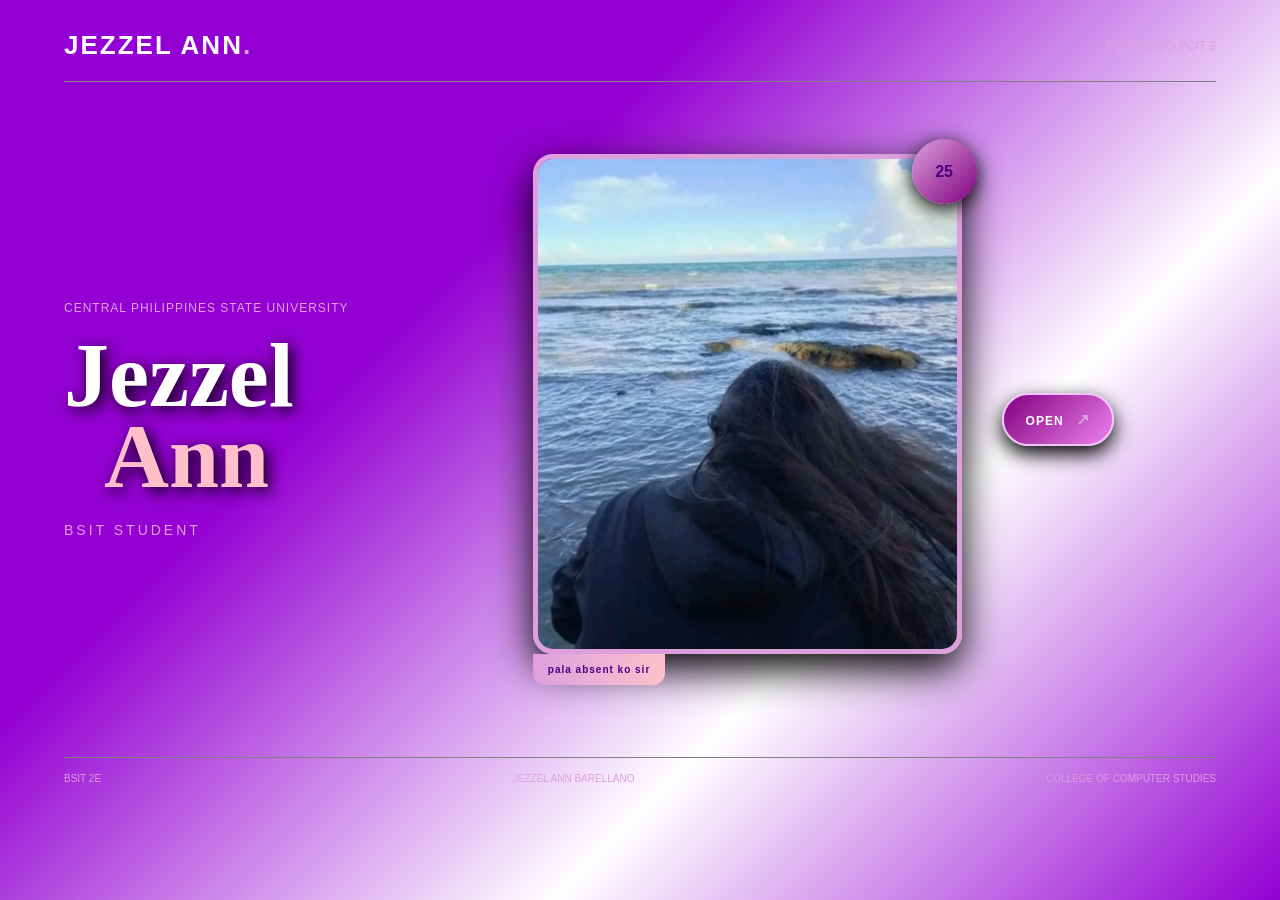
<file: index.html>
<!DOCTYPE html>
<html lang="en">

<head>
    <meta charset="UTF-8">
    <meta name="viewport" content="width=device-width, initial-scale=1.0">

    <title>Jezzel Ann</title>

    <link rel="stylesheet" href="zel.css">
</head>

<body class="cover-page">

    <main class="cover">

        
        <header class="cover-header">

            <div class="cover-logo">
                JEZZEL ANN<span>.</span>
            </div>

            <div class="cover-issue">
                PORTFOLIO PCIT 3
            </div>

        </header>

        <div class="cover-main">

    
            <div class="cover-heading">

                <p class="cover-kicker">
                    CENTRAL PHILIPPINES STATE UNIVERSITY
                </p>

                <h1>
                    Jezzel
                    <span>Ann</span>
                </h1>

                <p class="cover-role">
                    BSIT STUDENT
                </p>

            </div>


            <div class="cover-photo">

                <div class="photo-number">
                    25
                </div>

                <img src="6jk.jpg" alt="Jezzel Ann Barellano">

                <div class="photo-caption">
                    pala absent ko sir
                </div>

            </div>


            <div class="cover-story">

                <a href="home.html" class="open-button">
                    OPEN
                    <span>↗</span>
                </a>

            </div>

        </div>

        <footer class="cover-footer">

            <span>BSIT 2E</span>

            <span>JEZZEL ANN BARELLANO</span>

            <span>COLLEGE OF COMPUTER STUDIES</span>

        </footer>

    </main>

</body>

</html>
</file>
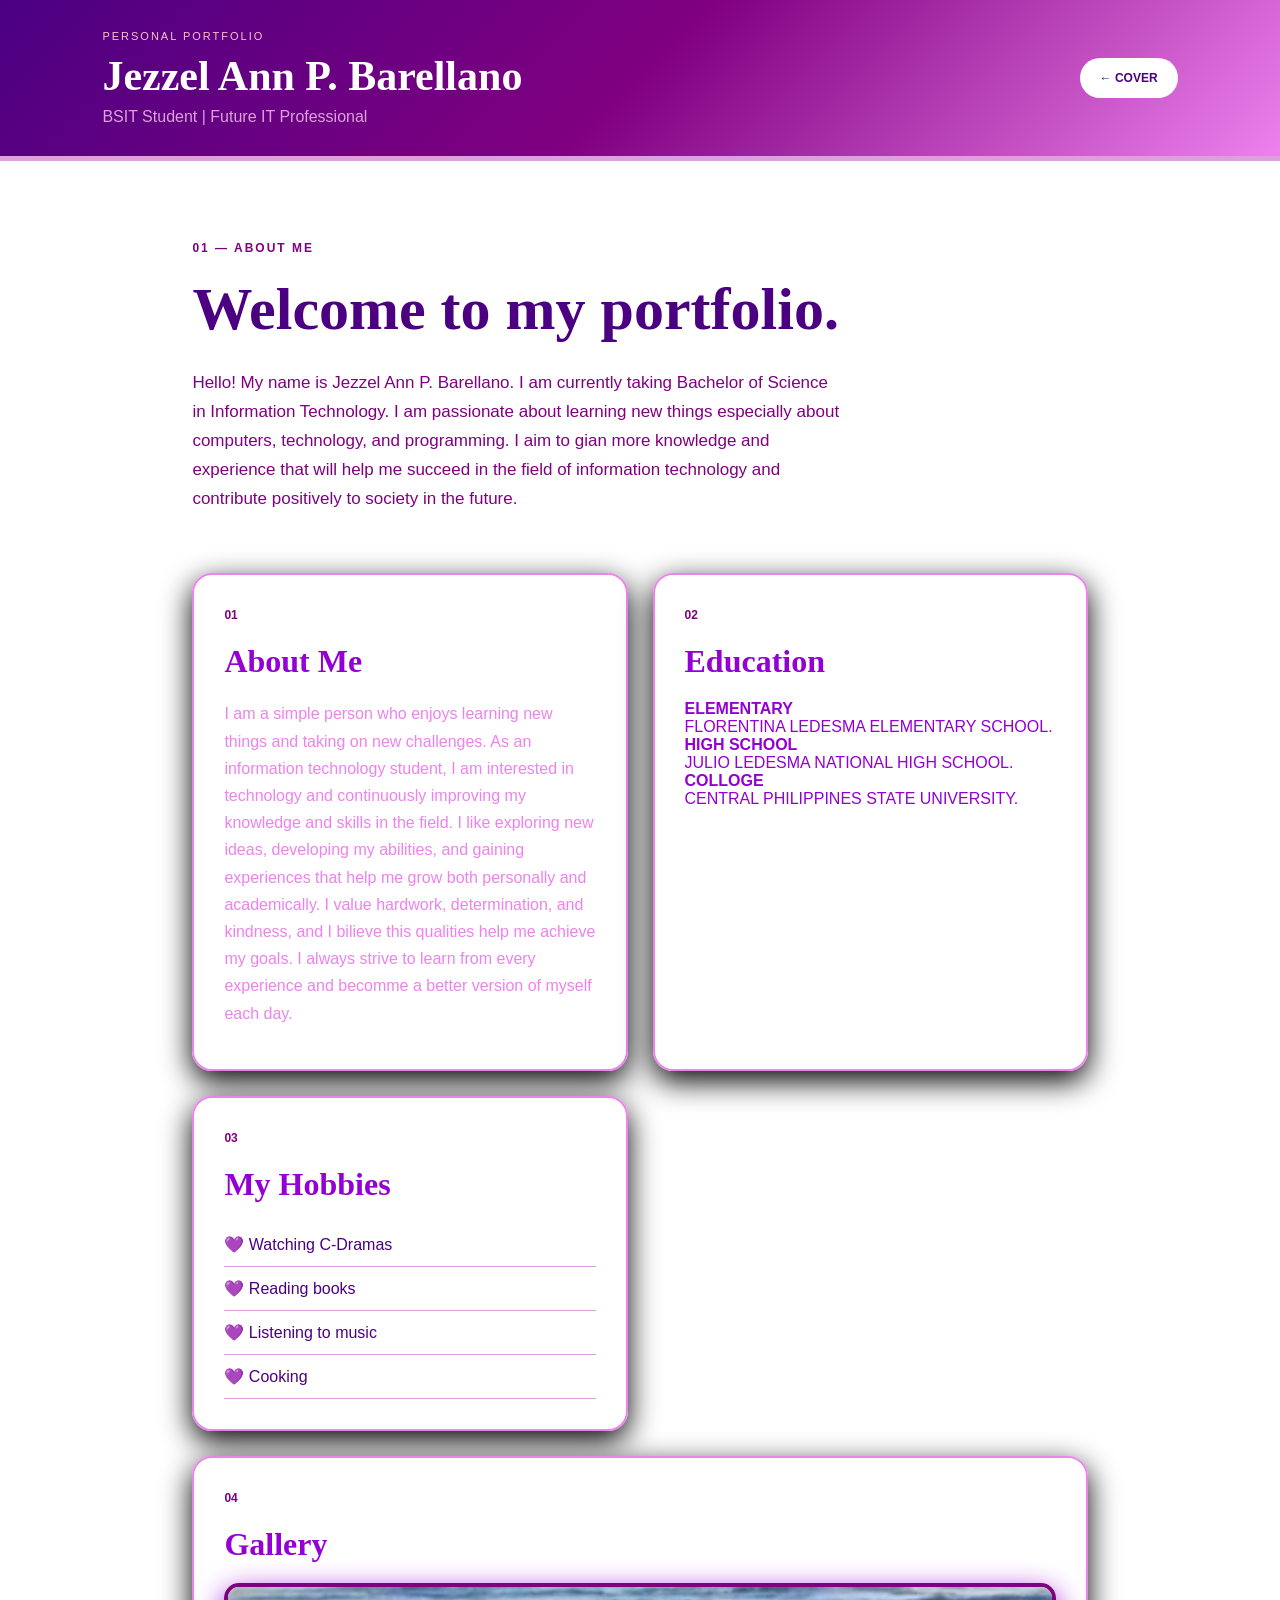
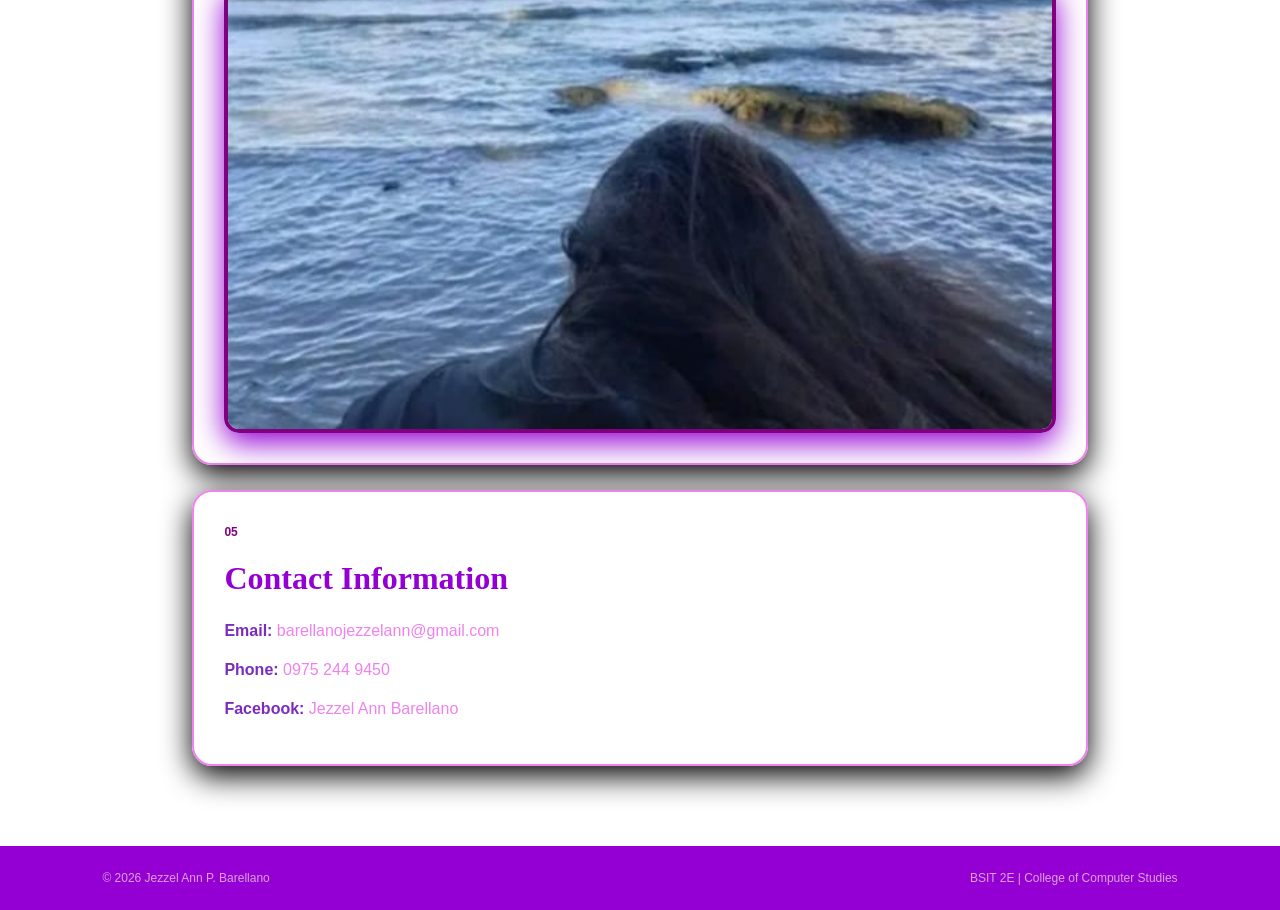
<file: home.html>
<!DOCTYPE html>
<html lang="en">

<head>

    <meta charset="UTF-8">

    <meta name="viewport" content="width=device-width, initial-scale=1.0">

    <title>Jezzel Ann | Home</title>

    <link rel="stylesheet" href="zel.css">

</head>


<body>

    <header class="site-header">

        <div class="header-left">

            <p>PERSONAL PORTFOLIO</p>

            <h1>Jezzel Ann P. Barellano</h1>

            <span>
                BSIT Student | Future IT Professional
            </span>

        </div>


        <a href="index.html" class="back-button">
            ← COVER
        </a>

    </header>


    <main>

        <section class="about">

            <p class="section-title">
                01 — ABOUT ME
            </p>

            <h2>
                Welcome to my portfolio.
            </h2>

            <p class="about-text">

                Hello! My name is Jezzel Ann P. Barellano.
                I am currently taking Bachelor of Science in Information Technology.
                I am passionate about learning new things especially about computers, technology, and programming.
                I aim to gian more knowledge and experience that will help me succeed in the field of information technology
                and contribute positively to society in the future.
                

            </p>

        </section>


        <section class="cards">


            <div class="card">

                <span>01</span>

                <h2>About Me</h2>

                <p>

                    I am a simple person who enjoys learning new things and taking on new challenges. As an information technology student, I am interested in technology
                    and continuously improving my knowledge and skills in the field. I like exploring new ideas, developing my abilities, and gaining experiences that help me grow both personally and academically. 
                    I value hardwork, determination, and kindness, and I bilieve this qualities help me achieve my goals. I always strive to learn from every experience and becomme a better version of myself each day.
                </p>

            </div>

            <div class="card">

                <span>02</span>

                <h2>Education</h2>

                <h4>
                    ELEMENTARY 
                </h4>
                <div class="box">
                   FLORENTINA LEDESMA ELEMENTARY SCHOOL.
                </div>
                <h4>
                    HIGH SCHOOL
                </h4>
                <div class="box">
                   JULIO LEDESMA NATIONAL HIGH SCHOOL.

                </div>
                <h4>
                    COLLOGE
                </h4>
                    <div class="box">
                    CENTRAL PHILIPPINES STATE UNIVERSITY.

                    </div>

               

            </div>

            <div class="card">

                <span>03</span>

                <h2>My Hobbies</h2>

                <ul>

                    <li>Watching C-Dramas</li>

                    <li>Reading books</li>

                    <li>Listening to music</li>

                    <li>Cooking</li>

                </ul>

            </div>


           
            <div class="card gallery-card">

                <span>04</span>

                <h2>Gallery</h2>

                <div class="gallery">

                    <img
                        src="6jk.jpg"
                        alt="Jezzel Ann Barellano"
                    >

                </div>

            </div>


            <div class="card contact-card">

                <span>05</span>

                <h2>Contact Information</h2>

                <p>
                    <strong>Email:</strong>
                    barellanojezzelann@gmail.com
                </p>

                <p>
                    <strong>Phone:</strong>
                    0975 244 9450
                </p>

                <p>
                    <strong>Facebook:</strong>
                    Jezzel Ann Barellano
                </p>

            </div>

        </section>

    </main>

    <footer>

        <p>
            © 2026 Jezzel Ann P. Barellano
        </p>

        <p>
            BSIT 2E | College of Computer Studies
        </p>

    </footer>


</body>

</html>
</file>
<file: zel.css>
* {
    margin: 0;
    padding: 0;
    box-sizing: border-box;
}

body {
    font-family: Arial, sans-serif;
    color:darkviolet;

    background:
        linear-gradient(135deg,white,white,white);

    min-height: 100vh;
}

.cover-page {
    min-height: 100vh;

    color: white;

    background:
        linear-gradient(
            135deg,
            darkviolet,
            darkviolet,
            white,
            darkviolet
        );
}


.cover {
    min-height: 100vh;
    padding: 30px 5%;
}

.cover-header {
    display: flex;
    justify-content: space-between;
    align-items: center;

    padding-bottom: 20px;

    border-bottom: 1px solid grey;
}


.cover-logo {
    font-size: 26px;
    font-weight: bold;
    letter-spacing: 2px;
}


.cover-logo span {
    color: plum;
}


.cover-issue {
    font-size: 12px;
    color: plum;
}

.cover-main {
    display: grid;

    grid-template-columns: 1fr 1fr 0.5fr;

    gap: 40px;

    align-items: center;

    min-height: 75vh;
}

.cover-kicker {
    color: plum;

    font-size: 12px;

    letter-spacing: 1px;

    margin-bottom: 20px;
}


.cover-heading h1 {
    font-family: Georgia, serif;

    font-size: 90px;

    line-height: 0.9;

    text-shadow:
        4px 4px 15px black;
}


.cover-heading h1 span {
    display: block;

    color: pink;

    margin-left: 40px;
}


.cover-role {
    margin-top: 25px;

    font-size: 14px;

    letter-spacing: 3px;

    color: plum;
}


.cover-photo {
    position: relative;

    border-radius: 20px;

    overflow: visible;
}


.cover-photo img {
    width: 100%;

    height: 500px;

    object-fit: cover;

    display: block;

    border-radius: 20px;

    border: 5px solid plum;

    box-shadow:
        0 15px 40px black;
}


.photo-number {
    position: absolute;

    top: -15px;

    right: -15px;

    width: 65px;

    height: 65px;

    background:
        linear-gradient(
            135deg,
            plum,
            purple
        );

    color: indigo;

    border-radius: 50%;

    display: flex;

    align-items: center;

    justify-content: center;

    font-weight: bold;

    z-index: 2;

    box-shadow:
        0 5px 20px black
}


.photo-caption {
    display: inline-block;

    background:
        linear-gradient(
            90deg,
            plum,
            pink
        );

    color: indigo;

    padding: 10px 15px;

    border-radius: 0 0 12px 12px;

    font-size: 10px;

    font-weight: bold;

    letter-spacing: 1px;
}

.open-button {
    display: inline-block;

    color: white;

    text-decoration: none;

    background:
        linear-gradient(
            135deg,
            purple,
            violet
        );

    border: 2px solid #f3c4fb;

    border-radius: 30px;

    padding: 15px 22px;

    font-size: 12px;

    font-weight: bold;
    letter-spacing: 1px;

    box-shadow:
        0 8px 20px black;

    transition: 0.3s;
}


.open-button span {
    color: plum;

    margin-left: 8px;

    font-size: 16px;
}


.open-button:hover {
    transform: translateY(-5px) scale(1.05);

    background:
        linear-gradient(
            135deg,
            plum,
            violet
        );

    color: indigo;
}


.open-button:hover span {
    color: indigo;
}

.cover-footer {
    display: flex;

    justify-content: space-between;

    border-top:
        1px solid gray;

    padding-top: 15px;

    color: plum;

    font-size: 10px;
}

.site-header {
    display: flex;

    justify-content: space-between;

    align-items: center;

    padding: 30px 8%;

    background:
        linear-gradient(
            135deg,
            indigo,
            purple,
            violet
        );

    color: white;

    border-bottom:
        5px solid plum;
}


.header-left p {
    color: pink;

    font-size: 11px;

    margin-bottom: 10px;

    letter-spacing: 2px;
}


.header-left h1 {
    font-family: Georgia, serif;

    font-size: 42px;
}


.header-left span {
    color: plum;

    display: block;

    margin-top: 8px;
}

.back-button {
    color: indigo;

    background: white;

    text-decoration: none;

    padding: 13px 20px;

    border-radius: 25px;

    font-size: 12px;

    font-weight: bold;

    transition: 0.3s;
}


.back-button:hover {
    background: plum;

    color: indigo;

    transform: scale(1.05);
}

.about {
    max-width: 1100px;

    margin: auto;

    padding: 80px 8% 40px;
}


.section-title {
    color: purple;

    font-size: 12px;

    font-weight: bold;

    letter-spacing: 2px;

    margin-bottom: 20px;
}


.about h2 {
    font-family: Georgia, serif;

    font-size: 60px;

    margin-bottom: 25px;

    color: indigo;
}


.about-text {
    max-width: 650px;

    color: purple;

    font-size: 17px;

    line-height: 1.7;
}

.cards {
    max-width: 1100px;

    margin: auto;

    padding: 20px 8% 80px;

    display: grid;

    grid-template-columns: 1fr 1fr;

    gap: 25px;
}


.card {
    background:
        linear-gradient(
            135deg,
            white,
            white
        );

    border: 2px solid violet;

    padding: 30px;

    min-height: 250px;

    border-radius: 20px;

    box-shadow:
        0 10px 30px black;

    transition: 0.3s;
}


.card:hover {
    transform:
        translateY(-8px);

    box-shadow:
        0 18px 40px darkviolet;

    border-color:purple;
}


.card > span {
    color: purple;

    font-size: 12px;

    font-weight: bold;
}


.card h2 {
    font-family: Georgia, serif;

    font-size: 32px;

    margin: 20px 0;

    color: darkviolet;
}


.card p {
    color: violet;

    line-height: 1.7;

    margin-bottom: 12px;
}

.card ul {
    list-style: none;
}


.card li {
    padding: 12px 0;

    border-bottom:
        1px solid plum;

    color: indigo;
}


.card li::before {
    content: "💜 ";

}

.gallery-card {
    grid-column: span 2;
}


.gallery {
    margin-top: 20px;
}


.gallery img {
    width: 100%;

    height: 450px;

    object-fit: cover;

    display: block;

    border-radius: 15px;

    border: 4px solid purple;

    box-shadow:
        0 10px 30px darkviolet;
}

.contact-card {
    grid-column: span 2;
}


.contact-card strong {
    color: #7b2cbf;
}


body:not(.cover-page) footer {
    background:
        linear-gradient(
            135deg,
            darkviolet,
            darkviolet,
             darkviolet
        );

    color:plum;

    padding: 25px 8%;

    display: flex;

    justify-content: space-between;

    font-size: 12px;
}

@media screen and (max-width: 900px) {

    .cover-main {
        grid-template-columns: 1fr 1fr;
    }

    .cover-heading {
        grid-column: span 2;
    }

    .cards {
        grid-template-columns: 1fr;
    }

    .gallery-card {
        grid-column: span 1;
    }

    .contact-card {
        grid-column: span 1;
    }

}

@media screen and (max-width: 600px) {

    .cover {
        padding: 20px;
    }

    .cover-main {
        display: block;

        padding-top: 50px;
    }

    .cover-heading h1 {
        font-size: 65px;
    }

    .cover-photo {
        width: 90%;

        margin: 50px auto;
    }

    .cover-photo img {
        height: 400px;
    }

    .cover-footer {
        display: block;
    }

    .cover-footer span {
        display: block;

        margin-bottom: 8px;
    }

    .site-header {
        display: block;

        padding: 25px 5%;
    }

    .header-left h1 {
        font-size: 32px;
    }

    .back-button {
        display: inline-block;

        margin-top: 20px;
    }

    .about {
        padding: 60px 5% 30px;
    }

    .about h2 {
        font-size: 42px;
    }

    .cards {
        display: block;

        padding: 20px 5% 60px;
    }

    .card {
        margin-bottom: 20px;
    }

    .gallery-card,
    .contact-card {
        width: 100%;
    }

    .gallery img {
        height: 350px;
    }

    body:not(.cover-page) footer {
        display: block;
    }

    body:not(.cover-page) footer p {
        margin-bottom: 10px;
    }

}
</file>
